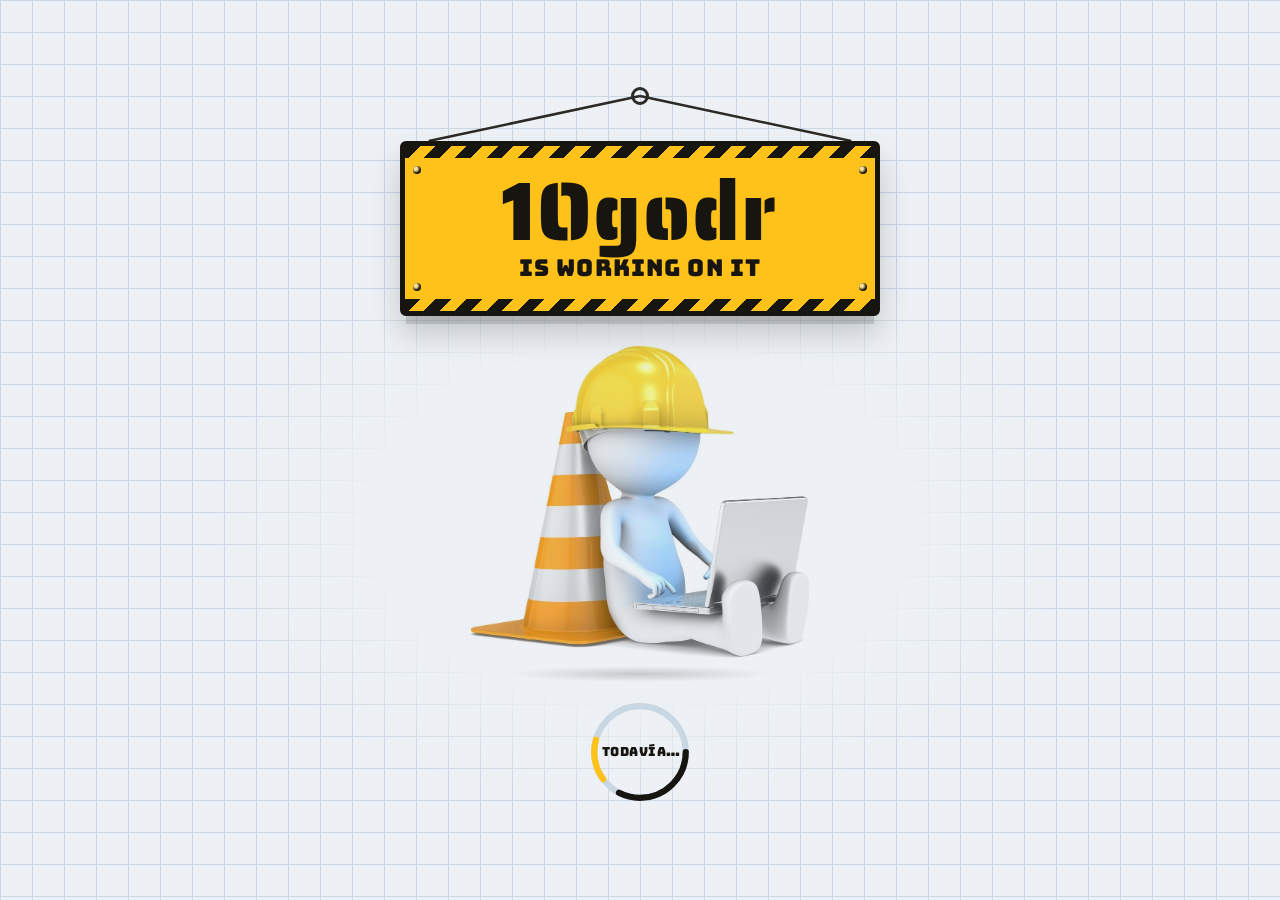
<file: index.html>
<!DOCTYPE html>
<html lang="es">
<head>
  <meta charset="UTF-8">
  <meta name="viewport" content="width=device-width, initial-scale=1.0, viewport-fit=cover">
  <title>10godr Working On It</title>

  <!-- Fuentes -->
  <link rel="preconnect" href="https://fonts.googleapis.com">
  <link rel="preconnect" href="https://fonts.gstatic.com" crossorigin>
  <link rel="stylesheet" href="https://fonts.googleapis.com/css2?family=Bungee&family=Saira+Stencil+One&display=swap">

  <!-- Estilos -->
  <link rel="stylesheet" href="assets/css/variables.css">
  <link rel="stylesheet" href="assets/css/base.css">
  <link rel="stylesheet" href="assets/css/letrero.css">
  <link rel="stylesheet" href="assets/css/obrero.css">
  <link rel="stylesheet" href="assets/css/espera.css">
  <link rel="stylesheet" href="assets/css/animaciones.css">

  <!-- Scripts (defer: corren cuando el HTML ya está cargado) -->
  <script src="assets/js/config.js" defer></script>
  <script src="assets/js/tema.js" defer></script>
  <script src="assets/js/letrero.js" defer></script>
  <script src="assets/js/espera.js" defer></script>
  <script src="assets/js/main.js" defer></script>
</head>
<body>
  <main class="escena">

    <!-- Letrero colgante -->
    <div class="grua">
      <div class="cables">
        <svg viewBox="0 0 100 100" preserveAspectRatio="none" aria-hidden="true">
          <line x1="50" y1="0" x2="6" y2="100"></line>
          <line x1="50" y1="0" x2="94" y2="100"></line>
        </svg>
        <span class="gancho"></span>
      </div>
      <div class="letrero">
        <div class="franja"></div>
        <div class="letrero-cuerpo">
          <h1 class="nombre" id="nombre"></h1>
          <p class="lema" id="lema"></p>
        </div>
        <div class="franja"></div>
        <i class="tornillo a"></i><i class="tornillo b"></i><i class="tornillo c"></i><i class="tornillo d"></i>
      </div>
    </div>

    <!-- Obrero -->
    <div class="obrero">
      <img id="imagen" alt="Muñeco con casco trabajando en una laptop junto a un cono">
    </div>

    <!-- Círculo de espera -->
    <div class="espera" role="status">
      <svg viewBox="0 0 100 100" aria-hidden="true">
        <circle class="pista" cx="50" cy="50" r="44"></circle>
        <circle class="arco" cx="50" cy="50" r="44"></circle>
        <circle class="arco2" cx="50" cy="50" r="44"></circle>
      </svg>
      <span id="palabra"></span>
    </div>

  </main>
</body>
</html>
</file>
<file: assets/css/variables.css>
/* Colores, fuentes y valores de animación.
   tema.js sobrescribe algunos con lo que pongas en config.js. */
:root {
  --obra-amarillo: #ffc21a;
  --obra-negro: #17150f;
  --obra-cable: #2b2a26;
  --papel: #edf1f5;           /* fondo; la imagen se funde con él */
  --plano: #c9d6e4;           /* líneas de la cuadrícula */

  --font-letrero: "Saira Stencil One", "Arial Black", Impact, sans-serif;
  --font-cinta: "Bungee", "Arial Black", Impact, sans-serif;

  --vel-balanceo: 5s;
  --giro: .8deg;
}
</file>
<file: assets/css/base.css>
/* Reset y escena: una columna centrada sobre papel de plano */
*, *::before, *::after { box-sizing: border-box; }

html, body { height: 100%; margin: 0; }

body {
  background: var(--papel);
  color: var(--obra-negro);
  overflow: hidden;
}

.escena {
  position: fixed;
  inset: 0;
  overflow: hidden;
  display: flex;
  flex-direction: column;
  align-items: center;
  justify-content: center;
  gap: clamp(8px, 2vh, 20px);
  padding-left: max(16px, env(safe-area-inset-left, 0px));
  padding-right: max(16px, env(safe-area-inset-right, 0px));
  padding-block: clamp(12px, 4vh, 40px);
  background:
    radial-gradient(ellipse 34% 32% at 50% 58%, var(--papel) 60%, transparent 100%),
    linear-gradient(var(--plano) 1px, transparent 1px) 0 0 / 32px 32px,
    linear-gradient(90deg, var(--plano) 1px, transparent 1px) 0 0 / 32px 32px,
    var(--papel);
}
</file>
<file: assets/css/letrero.css>
/* Letrero amarillo colgado de dos cables */
.grua {
  position: relative;
  z-index: 2;
  width: min(90vw, 480px);
  transform-origin: 50% 0;
  animation:
    bajar .9s cubic-bezier(.3, 1.3, .55, 1) both,
    balanceo var(--vel-balanceo) ease-in-out .9s infinite;
}

/* Cables y gancho */
.cables { position: relative; height: clamp(26px, 5vh, 50px); }
.cables svg { position: absolute; inset: 0; width: 100%; height: 100%; overflow: visible; }
.cables line { stroke: var(--obra-cable); stroke-width: 2.5; vector-effect: non-scaling-stroke; }

.gancho {
  position: absolute;
  left: 50%;
  top: -9px;
  width: 18px;
  height: 18px;
  margin-left: -9px;
  border: 3px solid var(--obra-cable);
  border-radius: 50%;
}

/* Placa */
.letrero {
  position: relative;
  text-align: center;
  background: var(--obra-amarillo);
  border: 5px solid var(--obra-negro);
  border-radius: 6px;
  box-shadow: 0 14px 0 -6px rgb(0 0 0 / .12), 0 18px 30px rgb(0 0 0 / .18);
}

.franja {
  height: 12px;
  background: repeating-linear-gradient(-45deg, var(--obra-negro) 0 11px, var(--obra-amarillo) 11px 22px);
}

.letrero-cuerpo {
  display: grid;
  gap: 2px;
  padding: clamp(8px, 1.8vh, 16px) 16px;
}
.letrero-cuerpo > * { min-width: 0; margin: 0; overflow-wrap: anywhere; }

/* Textos */
.nombre {
  font-family: var(--font-letrero);
  font-size: clamp(2.6rem, 13vw, 5.2rem);
  font-weight: 400;
  line-height: .92;
  letter-spacing: .02em;
}

/* "10godr" lleva a GitHub sin parecer un link */
.nombre a { color: inherit; text-decoration: none; cursor: inherit; }
.nombre a:focus-visible { outline: 3px dashed var(--obra-negro); outline-offset: 4px; }

.lema {
  font-family: var(--font-cinta);
  font-size: clamp(.95rem, 4vw, 1.45rem);
  letter-spacing: .05em;
  text-transform: uppercase;
}

/* Tornillos de las esquinas */
.tornillo {
  position: absolute;
  width: 8px;
  height: 8px;
  border-radius: 50%;
  background: radial-gradient(circle at 35% 35%, #fff8 0 20%, var(--obra-negro) 60%);
}
.tornillo.a { top: 20px; left: 8px; }
.tornillo.b { top: 20px; right: 8px; }
.tornillo.c { bottom: 20px; left: 8px; }
.tornillo.d { bottom: 20px; right: 8px; }
</file>
<file: assets/css/obrero.css>
/* Imagen central con su sombra */
.obrero {
  position: relative;
  display: grid;
  place-items: center;
  min-height: 0;
}

.obrero img {
  display: block;
  height: clamp(170px, 38vh, 380px);
  width: auto;
  max-width: 86vw;
  object-fit: contain;
  mix-blend-mode: multiply;   /* el fondo blanco de la foto desaparece */
  animation: teclear 1.6s ease-in-out infinite;
}

.obrero::after {
  content: "";
  width: 70%;
  height: 16px;
  margin-top: -10px;
  background: radial-gradient(closest-side, rgb(23 21 15 / .18), transparent);
  animation: sombra 1.6s ease-in-out infinite;
}
</file>
<file: assets/css/espera.css>
/* Círculo que gira con una palabra en el centro */
.espera {
  position: relative;
  display: grid;
  place-items: center;
  width: 104px;
  height: 104px;
}

.espera svg {
  position: absolute;
  inset: 0;
  width: 100%;
  height: 100%;
  animation: girar 2.4s linear infinite;
}

.espera circle { fill: none; stroke-width: 6; stroke-linecap: round; }
.espera .pista { stroke: var(--plano); }
.espera .arco  { stroke: var(--obra-negro); stroke-dasharray: 90 200; }
.espera .arco2 { stroke: var(--obra-amarillo); stroke-dasharray: 40 250; stroke-dashoffset: -110; }

#palabra {
  padding-inline: 14px;
  font-family: var(--font-cinta);
  font-size: .78rem;
  letter-spacing: .04em;
  line-height: 1.1;
  text-align: center;
  transition: opacity .35s;
}
#palabra.oculta { opacity: 0; }
</file>
<file: assets/css/animaciones.css>
/* Todas las animaciones en un solo lugar */
@keyframes bajar {
  from { transform: translateY(-120%); }
  to   { transform: none; }
}

@keyframes balanceo {
  0%, 100% { transform: rotate(var(--giro)); }
  50%      { transform: rotate(calc(var(--giro) * -1)); }
}

@keyframes teclear {
  0%, 100% { transform: translateY(0); }
  50%      { transform: translateY(-4px); }
}

@keyframes sombra {
  0%, 100% { opacity: 1; }
  50%      { opacity: .75; }
}

@keyframes girar {
  to { transform: rotate(360deg); }
}

/* Quien tenga activado "reducir movimiento" ve todo quieto */
@media (prefers-reduced-motion: reduce) {
  .grua, .obrero img, .obrero::after, .espera svg { animation: none; }
}
</file>
